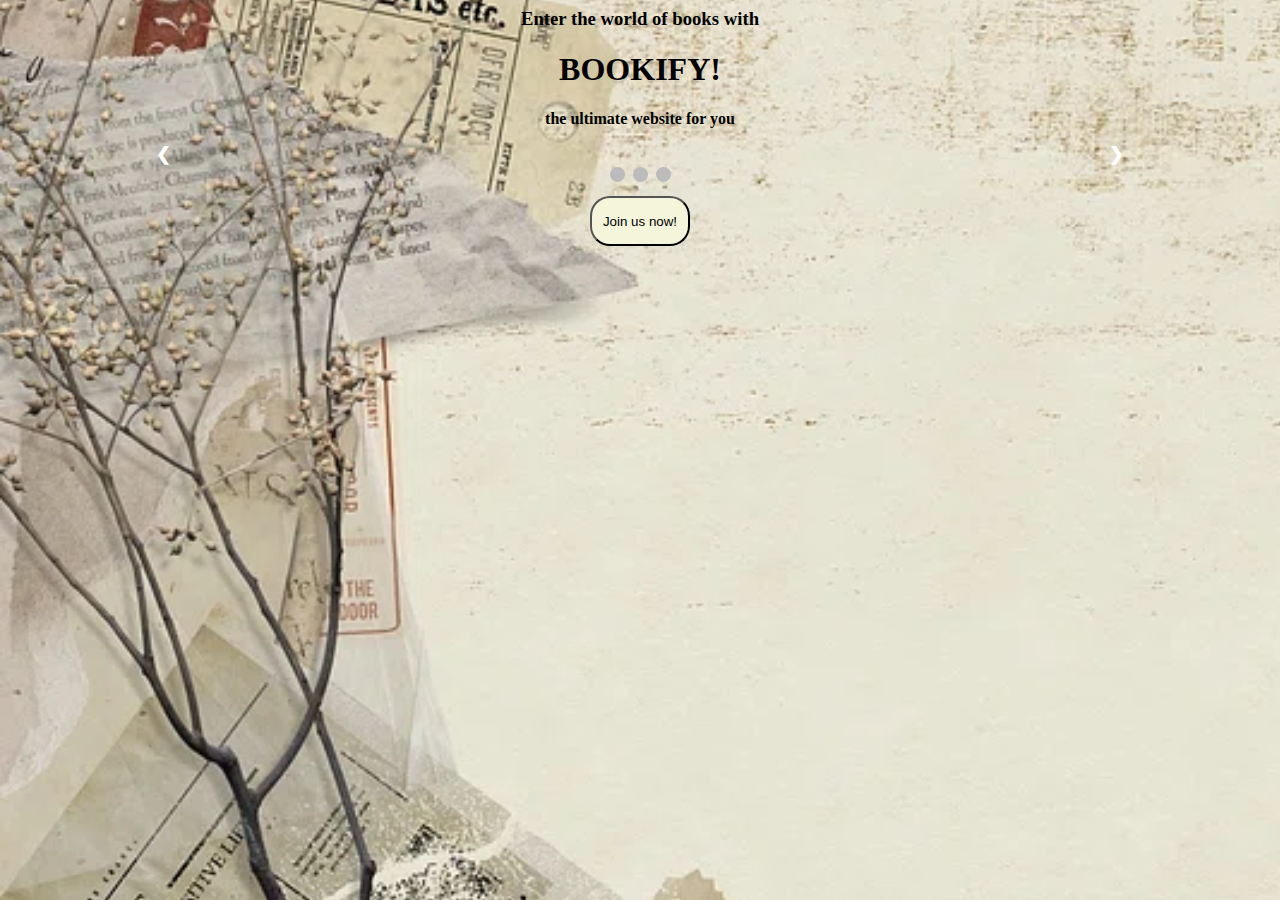
<file: index.html>
<html>
    <head>
        <link rel="stylesheet" href="style.css">
        <script src="main.js"></script>
    </head>
    <body background="main bg.png">
        <center>
        <audio autoplay loop src="catch-it-117676.mp3"></audio>
        <h3>Enter the world of books with</h3>
        <h1>BOOKIFY!</h1>
        <h4>the ultimate website for you</h4>
    </center>


        <!-- Slideshow container -->
<div class="slideshow-container">

    <!-- Full-width images with number and caption text -->
    <div class="mySlides fade">
      <div class="numbertext">1 / 3</div>
      <img src="1-removebg-preview (1).png" style="width:100%">
      <div class="text">Caption Text</div>
    </div>
  
    <div class="mySlides fade">
      <div class="numbertext">2 / 3</div>
      <img class="ok" src="2-removebg-preview (1).png" style="width:100%">
      <div class="text">Caption Two</div>
    </div>
  
    <div class="mySlides fade">
      <div class="numbertext">3 / 3</div>
      <img class="ok"  src="3-removebg-preview (1).png" style="width:100%">
      <div class="text">Caption Three</div>
    </div>
  
    <!-- Next and previous buttons -->
    <a class="prev" onclick="plusSlides(-1)">&#10094;</a>
    <a class="next" onclick="plusSlides(1)">&#10095;</a>
  </div>
  <br>
  
  <!-- The dots/circles -->
  <div style="text-align:center">
    <span class="dot" onclick="currentSlide(1)"></span>
    <span class="dot" onclick="currentSlide(2)"></span>
    <span class="dot" onclick="currentSlide(3)"></span>
  </div>

<center>
  <button onclick="themy()" type="button">Join us now!</button>
  
       
</center>
    </body>
</html>
</file>
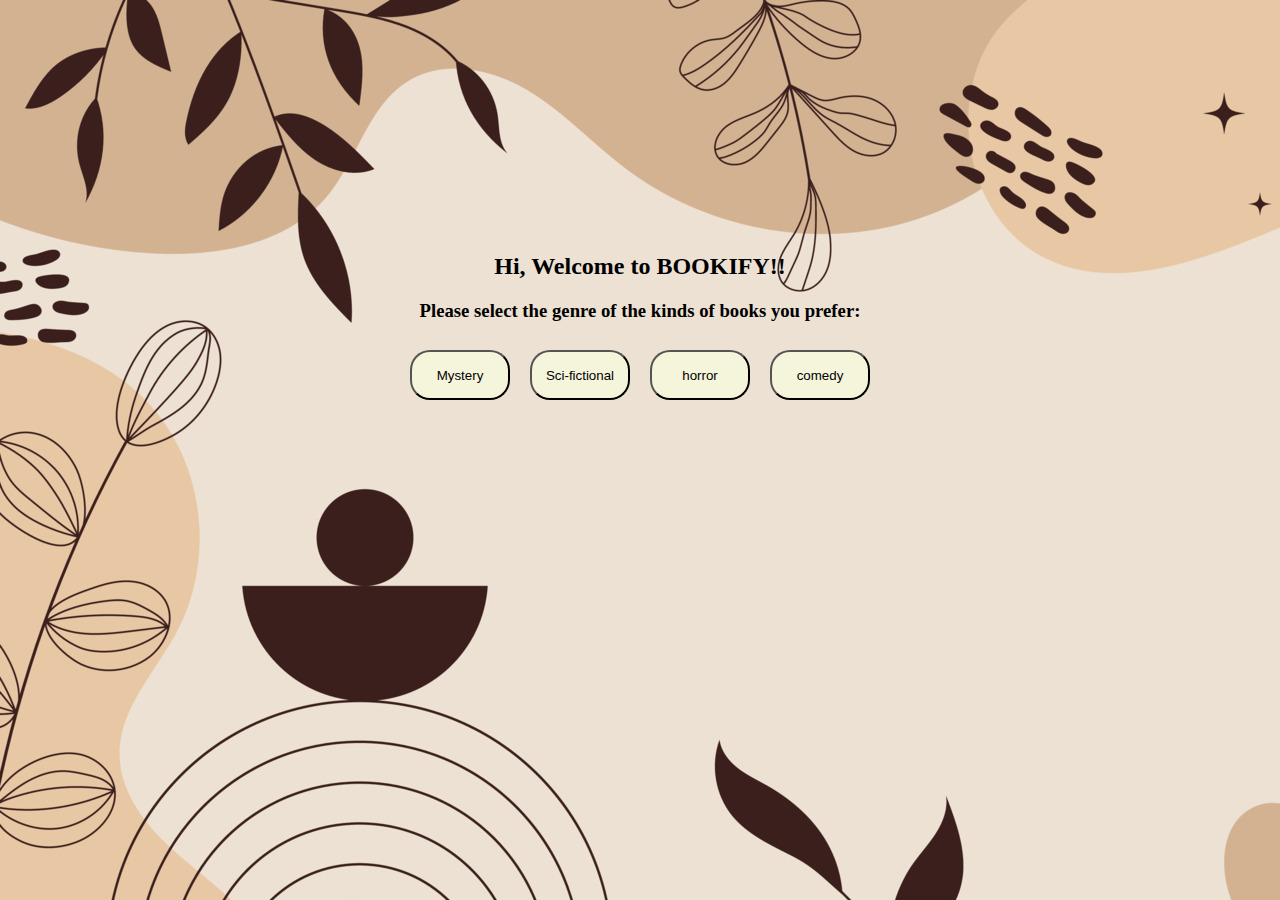
<file: hey.html>
<html>
    <head>
        <link rel="stylesheet" href="style.css">
        <script src="main.js"></script>
    </head>
    <body background="aesthetic-background-boho-background-background-with-rainbow-moon-leaves-dots-and-geometric-shapes-in-boho-and-aesthetic-style-illustration-vector.jpg">
        <center>
            <div id="heydiv">
                <h2 id="namey">Hi, Welcome to BOOKIFY!!</h2>
                <h3>Please select the genre of the kinds of books you prefer:</h3>
            </div>
            <span><button onclick="mystery()">Mystery</span>
            <span><button onclick="sci_fci()">Sci-fictional</span>
            <span><button onclick="horror()">horror</span>
            <span><button onclick="comedy()">comedy</span>


                <audio autoplay loop src="upbeat-quirky-background-jazz-164955.mp3"></audio>
            
        </center>
    </body>
    </html>
</file>
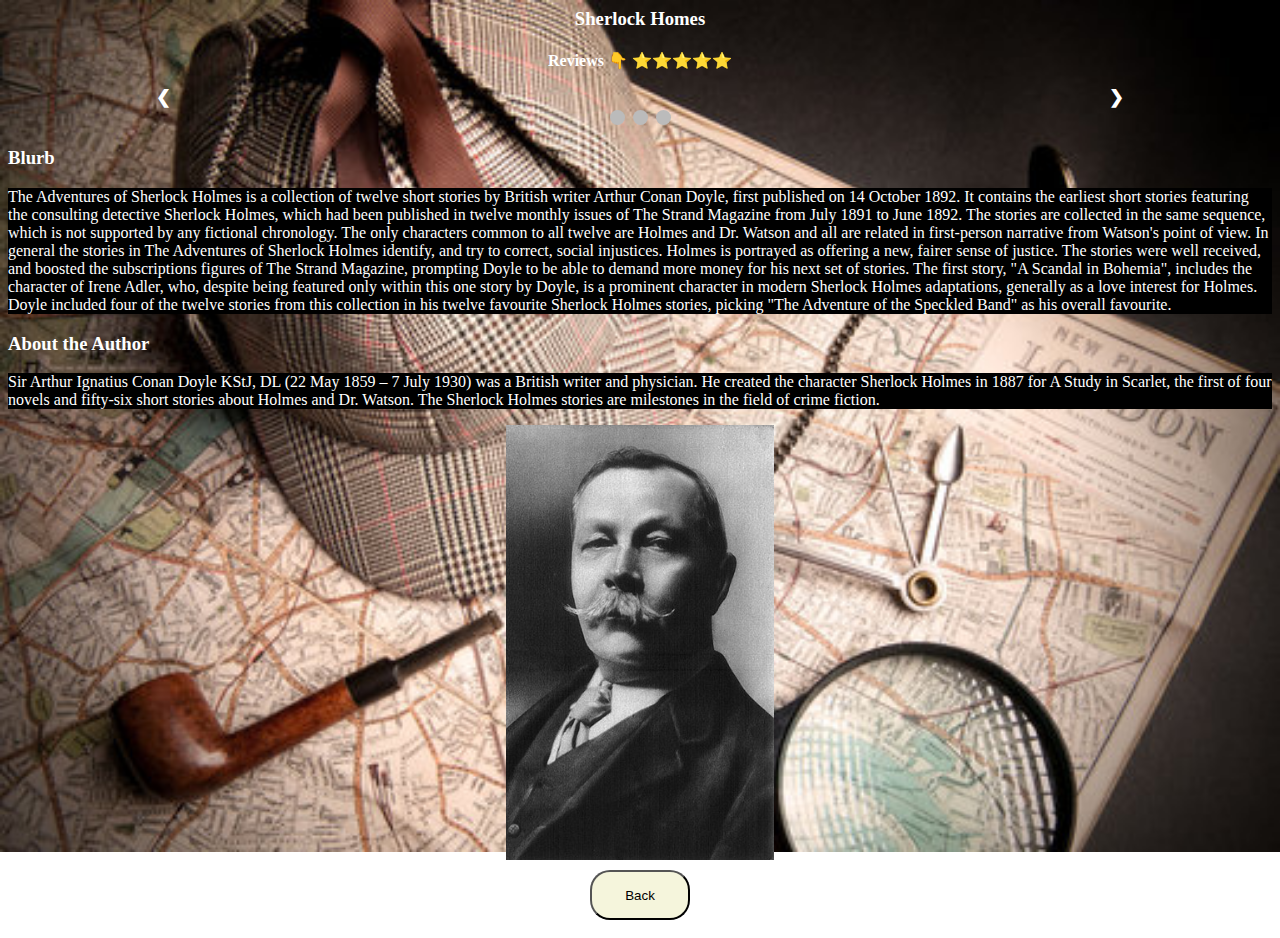
<file: shlock.html>
<html>
    <head>
        <link rel="stylesheet" href="style.css">
        <script src="main.js"></script>
    </head>
    <body class="shlkbg" background="shrlockbg.jpg">
        <center>
        <h3>Sherlock Homes</h3>
        <h4>Reviews 👇 ⭐⭐⭐⭐⭐</h4>
    </center>


        <!-- Slideshow container -->
<div class="slideshow-container">

    <!-- Full-width images with number and caption text -->
    <div class="mySlides fade">
      <div class="numbertext">1 / 3</div>
      <img src="Screenshot 2023-10-07 000224.png" style="width:100%">
      <div class="text"></div>
    </div>
  
    <div class="mySlides fade">
      <div class="numbertext">2 / 3</div>
      <img class="ok" src="Screenshot 2023-10-07 000341.png" style="width:100%">
      <div class="text"></div>
    </div>
  
    <div class="mySlides fade">
      <div class="numbertext">3 / 3</div>
      <img class="ok"  src="Screenshot 2023-10-07 000417.png" style="width:100%">
      <div class="text"></div>
    </div>
  
    <!-- Next and previous buttons -->
    <a class="prev" onclick="plusSlides(-1)">&#10094;</a>
    <a class="next" onclick="plusSlides(1)">&#10095;</a>
  </div>
  <br>
  
  <!-- The dots/circles -->
  <div style="text-align:center">
    <span class="dot" onclick="currentSlide(1)"></span>
    <span class="dot" onclick="currentSlide(2)"></span>
    <span class="dot" onclick="currentSlide(3)"></span>
  </div>

  <h3>Blurb</h3>
  <p class="shlockch">The Adventures of Sherlock Holmes is a collection of twelve short stories by British writer Arthur Conan Doyle, first published on 14 October 1892. It contains the earliest short stories featuring the consulting detective Sherlock Holmes, which had been published in twelve monthly issues of The Strand Magazine from July 1891 to June 1892. The stories are collected in the same sequence, which is not supported by any fictional chronology. The only characters common to all twelve are Holmes and Dr. Watson and all are related in first-person narrative from Watson's point of view.

    In general the stories in The Adventures of Sherlock Holmes identify, and try to correct, social injustices. Holmes is portrayed as offering a new, fairer sense of justice. The stories were well received, and boosted the subscriptions figures of The Strand Magazine, prompting Doyle to be able to demand more money for his next set of stories. The first story, "A Scandal in Bohemia", includes the character of Irene Adler, who, despite being featured only within this one story by Doyle, is a prominent character in modern Sherlock Holmes adaptations, generally as a love interest for Holmes. Doyle included four of the twelve stories from this collection in his twelve favourite Sherlock Holmes stories, picking "The Adventure of the Speckled Band" as his overall favourite.
 </p>
 <h3>About the Author</h3>
 <span><p class="shlockch">Sir Arthur Ignatius Conan Doyle KStJ, DL (22 May 1859 – 7 July 1930) was a British writer and physician. He created the character Sherlock Holmes in 1887 for A Study in Scarlet, the first of four novels and fifty-six short stories about Holmes and Dr. Watson. The Sherlock Holmes stories are milestones in the field of crime fiction.

 </p></span>
<center>
 <span><img src="ACD.png"></span>

 </center>

<center>
  <button onclick="back()" type="button">Back</button>
       
</center>
    </body>
</html>
</file>
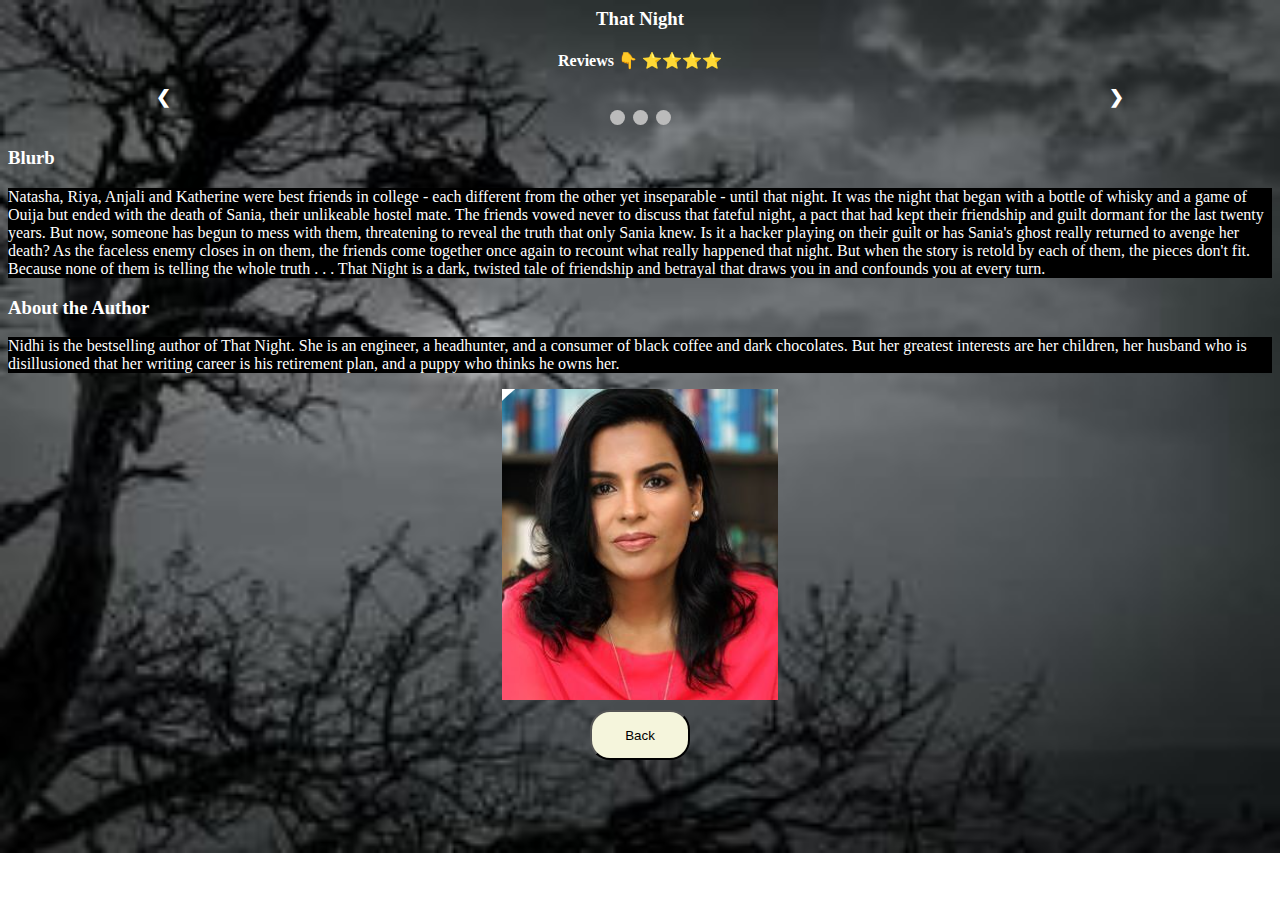
<file: thatnight.html>
<html>
    <head>
        <link rel="stylesheet" href="style.css">
        <script src="main.js"></script>
    </head>
    <body class="shlkbg" background="silhouette-dead-tree-on-dark-dramatic-sky-and-white-clouds-background-for-death-and-peace-halloween-day-background-despair-and-hopeless-concept-sad-of-nature-death-and-sad-emotion-background-photo.jpeg">
        <center>
            <audio autoplay loop src="last-days-166612.mp3"></audio>
        <h3>That Night</h3>
        <h4>Reviews 👇 ⭐⭐⭐⭐</h4>
    </center>


        <!-- Slideshow container -->
<div class="slideshow-container">

    <!-- Full-width images with number and caption text -->
    <div class="mySlides fade">
      <div class="numbertext">1 / 3</div>
      <img src="tn1.png" style="width:100%">
      <div class="text"></div>
    </div>
  
    <div class="mySlides fade">
      <div class="numbertext">2 / 3</div>
      <img class="ok" src="tn2.png" style="width:100%">
      <div class="text"></div>
    </div>
  
    <div class="mySlides fade">
      <div class="numbertext">3 / 3</div>
      <img class="ok"  src="tn3.png" style="width:100%">
      <div class="text"></div>
    </div>
  
    <!-- Next and previous buttons -->
    <a class="prev" onclick="plusSlides(-1)">&#10094;</a>
    <a class="next" onclick="plusSlides(1)">&#10095;</a>
  </div>
  <br>
  
  <!-- The dots/circles -->
  <div style="text-align:center">
    <span class="dot" onclick="currentSlide(1)"></span>
    <span class="dot" onclick="currentSlide(2)"></span>
    <span class="dot" onclick="currentSlide(3)"></span>
  </div>

  <h3>Blurb</h3>
  <p class="shlockch">
    Natasha, Riya, Anjali and Katherine were best friends in college - each different from the other yet inseparable - until that night.

It was the night that began with a bottle of whisky and a game of Ouija but ended with the death of Sania, their unlikeable hostel mate. The friends vowed never to discuss that fateful night, a pact that had kept their friendship and guilt dormant for the last twenty years.

But now, someone has begun to mess with them, threatening to reveal the truth that only Sania knew. Is it a hacker playing on their guilt or has Sania's ghost really returned to avenge her death?

As the faceless enemy closes in on them, the friends come together once again to recount what really happened that night. But when the story is retold by each of them, the pieces don't fit. Because none of them is telling the whole truth . . .

That Night is a dark, twisted tale of friendship and betrayal that draws you in and confounds you at every turn.
 </p>
 <h3>About the Author</h3>
 <span><p class="shlockch">Nidhi is the bestselling author of That Night. She is an engineer, a headhunter, and a consumer of black coffee and dark chocolates. But her greatest interests are her children, her husband who is disillusioned that her writing career is his retirement plan, and a puppy who thinks he owns her.
 </p></span>
<center>
 <span><img src="th4.png"></span>

 </center>

<center>
  <button onclick="back()" type="button">Back</button>
       
</center>
    </body>
</html>
</file>
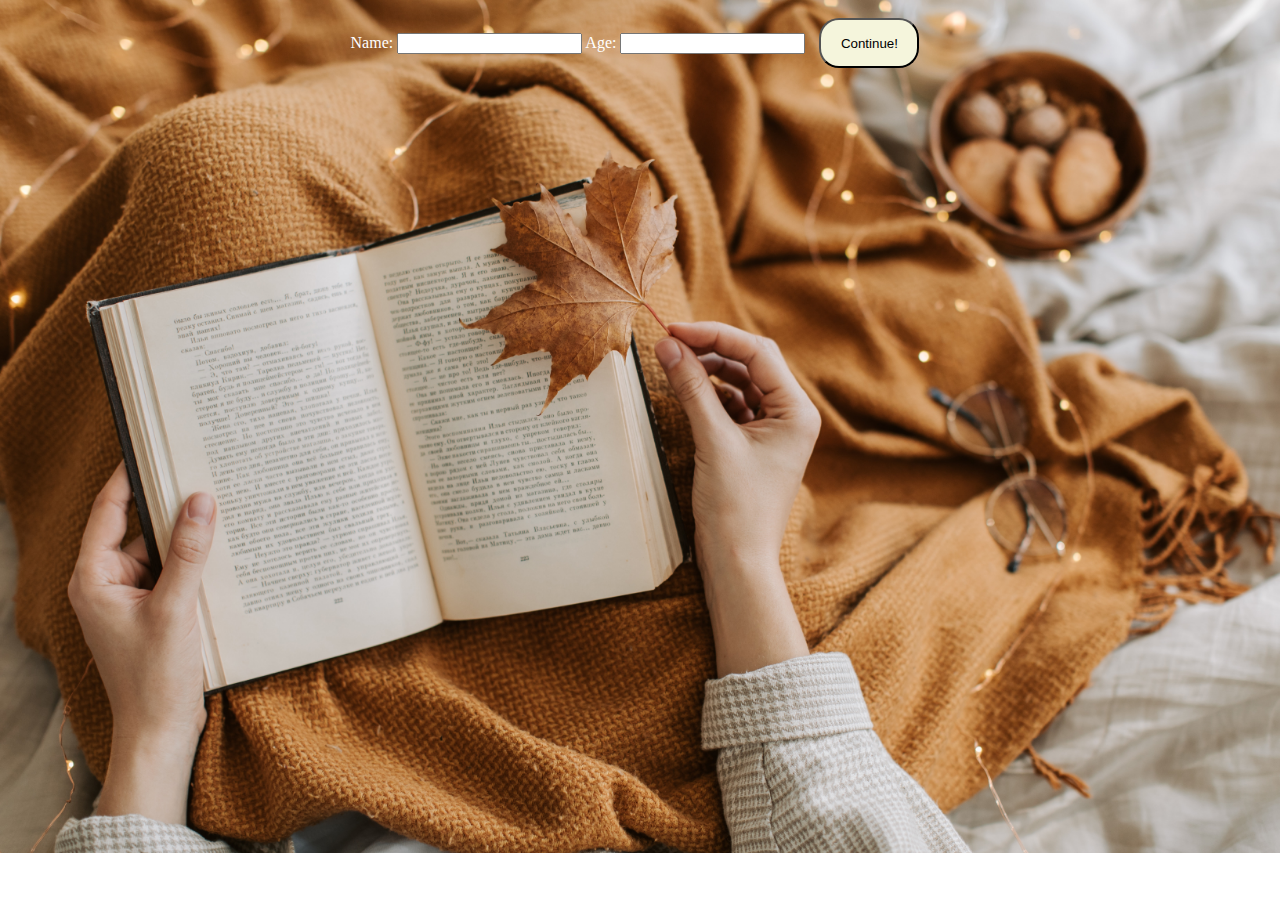
<file: themy.html>
<html>
    <head>
        <link rel="stylesheet" href="style.css">
        <script src="main.js"></script>
    </head>
    <body id="themybg" background="pexels-vlada-karpovich-9969154.jpg" >
        <center>
            <label for="name">Name: </label>
            <input type="text" id="name" name="name">
            <label for="age">Age: </label>
            <input type="number" id="age" age="age">
            <button onclick="next()">Continue!</button>
        </center>
    </body>
    </html>
</file>
<file: style.css>
* {box-sizing:border-box}

/* Slideshow container */
.slideshow-container {
  max-width: 1000px;
  position:
relative;
  margin: auto;
}

/* Hide the images by default */ /*display: none;*/
.mySlides {
 display: none;
}

/* Next & previous buttons */

.prev, .next {
 
cursor: pointer;
  position: absolute;
 
top: 50%;
  width: auto;
  margin-top: -22px;
  padding: 16px;
  color:
white;
  font-weight: bold;
  font-size: 18px;
 
transition: 0.6s ease;
  border-radius: 0 3px 3px 0;
 
user-select: none;
}

/*
Position the "next button" to the right */
.next {
 
right: 0;
  border-radius: 3px 0 0 3px;
}

/* On hover, add
a black background color with a little bit see-through */
.prev:hover, .next:hover {
 
background-color: rgba(0,0,0,0.8);
}

/* Caption text */
.text {
  color: #f2f2f2;
  font-size: 15px;
  padding:
8px 12px;
  position: absolute;
  bottom: 8px;
 
width: 100%;
  text-align: center;
}

/* Number text (1/3
etc) */
.numbertext {
  color: #f2f2f2;
  font-size:
12px;
  padding: 8px 12px;
  position: absolute;
 
top: 0;
}

/* The dots/bullets/indicators */
.dot {
  cursor: pointer;
 
height: 15px;
  width: 15px;
  margin: 0 2px;
 
background-color: #bbb;
  border-radius: 50%;
  display:
inline-block;
  transition: background-color 0.6s ease;
}


.active, .dot:hover {
  background-color: #717171;
}

/*
Fading animation */
.fade {
  animation-name:
fade;
  animation-duration: 1.5s;
}

@keyframes
fade {
  from {opacity: .4}
  to {opacity: 1}
}
 
button{
    background-color: beige;
    width: 100px;
    height:50px;
    color: black;
    border-radius: 20px;
    margin: 10px;
    
}
#mysin{
  color: white;
}

#heydiv{
  margin-top: 20%;
}

#themybg{
  background-repeat: no-repeat;
  background-size:100%;
  color: white;
}

.mysi{
  margin: 10px;
  border-radius: 10px;
}
.shlkbg{
  background-repeat: no-repeat;
  background-size:100%;
  color: white;
}

.shlockch{
  background-color: black;
}
</file>
